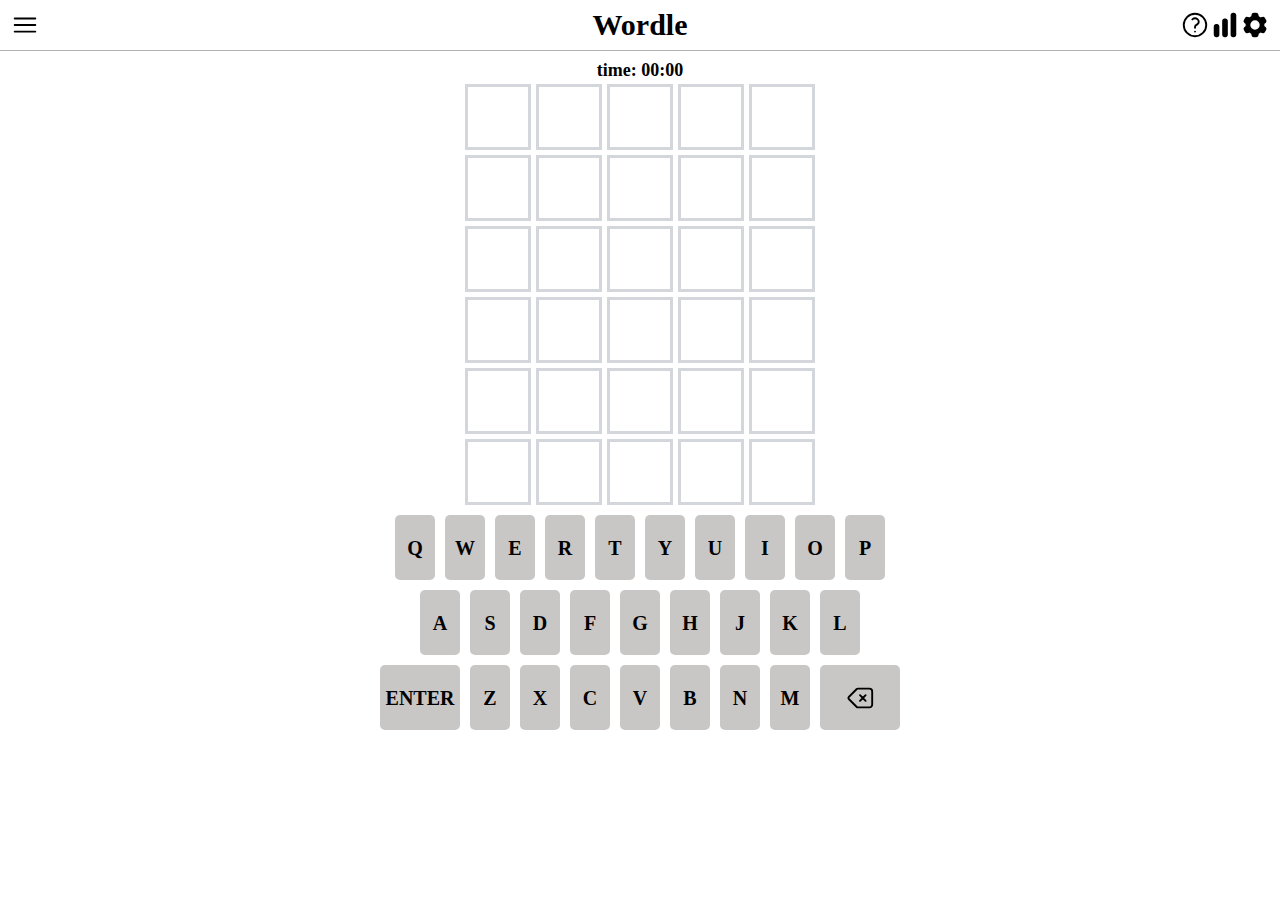
<file: index.html>
<!DOCTYPE html>
<html lang="en">
  <head>
    <meta charset="UTF-8" />
    <meta name="viewport" content="width=device-width, initial-scale=1.0" />
    <title>Wordle!!</title>
    <link rel="stylesheet" href="css/style.css" />
  </head>
  <body>
    <header>
      <!-- 스스로 해보기 -->
      <div class="header-left">
        <div class="header-icon">
          <img src="assets/menu.svg" alt="" />
        </div>
      </div>
      <div class="header-title">Wordle</div>
      <div class="header-right">
        <div class="header-icon">
          <img src="assets/question.svg" alt="" />
          <img src="assets/chart.svg" alt="" />
          <img src="assets/setting.svg" alt="" />
        </div>
      </div>
    </header>

    <main>
      <div id="timer">time: 00:00</div>
      <div class="board-row row-0">
        <div class="board-block" data-index="00"></div>
        <div class="board-block" data-index="01"></div>
        <div class="board-block" data-index="02"></div>
        <div class="board-block" data-index="03"></div>
        <div class="board-block" data-index="04"></div>
      </div>
      <div class="board-row row-1">
        <div class="board-block" data-index="10"></div>
        <div class="board-block" data-index="11"></div>
        <div class="board-block" data-index="12"></div>
        <div class="board-block" data-index="13"></div>
        <div class="board-block" data-index="14"></div>
      </div>
      <div class="board-row row-2">
        <div class="board-block" data-index="20"></div>
        <div class="board-block" data-index="21"></div>
        <div class="board-block" data-index="22"></div>
        <div class="board-block" data-index="23"></div>
        <div class="board-block" data-index="24"></div>
      </div>
      <div class="board-row row-3">
        <div class="board-block" data-index="30"></div>
        <div class="board-block" data-index="31"></div>
        <div class="board-block" data-index="32"></div>
        <div class="board-block" data-index="33"></div>
        <div class="board-block" data-index="34"></div>
      </div>
      <div class="board-row row-4">
        <div class="board-block" data-index="40"></div>
        <div class="board-block" data-index="41"></div>
        <div class="board-block" data-index="42"></div>
        <div class="board-block" data-index="43"></div>
        <div class="board-block" data-index="44"></div>
      </div>
      <div class="board-row row-5">
        <div class="board-block" data-index="50"></div>
        <div class="board-block" data-index="51"></div>
        <div class="board-block" data-index="52"></div>
        <div class="board-block" data-index="53"></div>
        <div class="board-block" data-index="54"></div>
      </div>
    </main>

    <footer>
      <!-- 스스로 해보기 -->
      <div class="keyboard-row row-1">
        <div class="keyboard-column" data-key="Q">Q</div>
        <div class="keyboard-column" data-key="W">W</div>
        <div class="keyboard-column" data-key="E">E</div>
        <div class="keyboard-column" data-key="R">R</div>
        <div class="keyboard-column" data-key="T">T</div>
        <div class="keyboard-column" data-key="Y">Y</div>
        <div class="keyboard-column" data-key="U">U</div>
        <div class="keyboard-column" data-key="I">I</div>
        <div class="keyboard-column" data-key="O">O</div>
        <div class="keyboard-column" data-key="P">P</div>
      </div>
      <div class="keyboard-row row-2">
        <div class="keyboard-column" data-key="A">A</div>
        <div class="keyboard-column" data-key="S">S</div>
        <div class="keyboard-column" data-key="D">D</div>
        <div class="keyboard-column" data-key="F">F</div>
        <div class="keyboard-column" data-key="G">G</div>
        <div class="keyboard-column" data-key="H">H</div>
        <div class="keyboard-column" data-key="J">J</div>
        <div class="keyboard-column" data-key="K">K</div>
        <div class="keyboard-column" data-key="L">L</div>
      </div>
      <div class="keyboard-row row-3">
        <div class="keyboard-column wide" data-key="ENTER">ENTER</div>
        <div class="keyboard-column" data-key="Z">Z</div>
        <div class="keyboard-column" data-key="X">X</div>
        <div class="keyboard-column" data-key="C">C</div>
        <div class="keyboard-column" data-key="V">V</div>
        <div class="keyboard-column" data-key="B">B</div>
        <div class="keyboard-column" data-key="N">N</div>
        <div class="keyboard-column" data-key="M">M</div>
        <div class="keyboard-column wide" data-key="BACK">
          <div class="backspace-icon">
            <img src="assets/backspace.svg" alt="" />
          </div>
        </div>
      </div>
      <div></div>
      <div></div>
    </footer>
  </body>
</html>
</file>
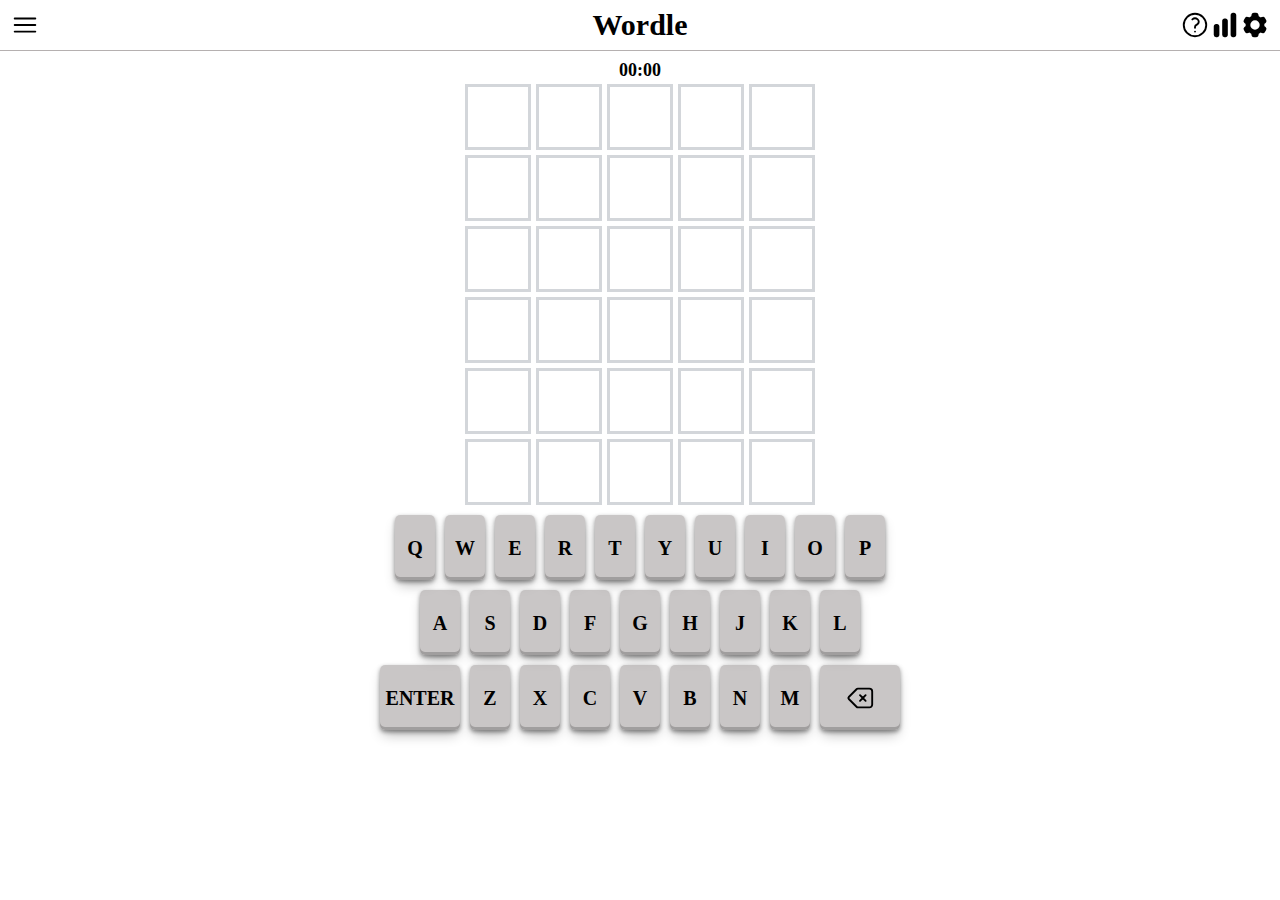
<file: static/index.html>
<!DOCTYPE html>
<html lang="en">
  <head>
    <meta charset="UTF-8" />
    <meta name="viewport" content="width=device-width, initial-scale=1.0" />
    <title>Wordle!!</title>
    <link rel="stylesheet" href="css/style.css" />
  </head>
  <body>
    <header>
      <!-- 스스로 해보기 -->
      <div class="header-left">
        <div class="header-icon">
          <img src="assets/menu.svg" alt="" />
        </div>
      </div>
      <div class="header-title">Wordle</div>
      <div class="header-right">
        <div class="header-icon">
          <img src="assets/question.svg" alt="" />
          <img src="assets/chart.svg" alt="" />
          <img src="assets/setting.svg" alt="" />
        </div>
      </div>
    </header>

    <main>
      <div id="timer">00:00</div>
      <div class="board-row row-0">
        <div class="board-block" data-index="00"></div>
        <div class="board-block" data-index="01"></div>
        <div class="board-block" data-index="02"></div>
        <div class="board-block" data-index="03"></div>
        <div class="board-block" data-index="04"></div>
      </div>
      <div class="board-row row-1">
        <div class="board-block" data-index="10"></div>
        <div class="board-block" data-index="11"></div>
        <div class="board-block" data-index="12"></div>
        <div class="board-block" data-index="13"></div>
        <div class="board-block" data-index="14"></div>
      </div>
      <div class="board-row row-2">
        <div class="board-block" data-index="20"></div>
        <div class="board-block" data-index="21"></div>
        <div class="board-block" data-index="22"></div>
        <div class="board-block" data-index="23"></div>
        <div class="board-block" data-index="24"></div>
      </div>
      <div class="board-row row-3">
        <div class="board-block" data-index="30"></div>
        <div class="board-block" data-index="31"></div>
        <div class="board-block" data-index="32"></div>
        <div class="board-block" data-index="33"></div>
        <div class="board-block" data-index="34"></div>
      </div>
      <div class="board-row row-4">
        <div class="board-block" data-index="40"></div>
        <div class="board-block" data-index="41"></div>
        <div class="board-block" data-index="42"></div>
        <div class="board-block" data-index="43"></div>
        <div class="board-block" data-index="44"></div>
      </div>
      <div class="board-row row-5">
        <div class="board-block" data-index="50"></div>
        <div class="board-block" data-index="51"></div>
        <div class="board-block" data-index="52"></div>
        <div class="board-block" data-index="53"></div>
        <div class="board-block" data-index="54"></div>
      </div>
    </main>

    <footer>
      <!-- 스스로 해보기 -->
      <div class="keyboard-row row-1">
        <div class="keyboard-column" data-key="Q" onmouseup="test('Q')">Q</div>
        <div class="keyboard-column" data-key="W">W</div>
        <div class="keyboard-column" data-key="E">E</div>
        <div class="keyboard-column" data-key="R">R</div>
        <div class="keyboard-column" data-key="T">T</div>
        <div class="keyboard-column" data-key="Y">Y</div>
        <div class="keyboard-column" data-key="U">U</div>
        <div class="keyboard-column" data-key="I">I</div>
        <div class="keyboard-column" data-key="O">O</div>
        <div class="keyboard-column" data-key="P">P</div>
      </div>
      <div class="keyboard-row row-2">
        <div class="keyboard-column" data-key="A">A</div>
        <div class="keyboard-column" data-key="S">S</div>
        <div class="keyboard-column" data-key="D">D</div>
        <div class="keyboard-column" data-key="F">F</div>
        <div class="keyboard-column" data-key="G">G</div>
        <div class="keyboard-column" data-key="H">H</div>
        <div class="keyboard-column" data-key="J">J</div>
        <div class="keyboard-column" data-key="K">K</div>
        <div class="keyboard-column" data-key="L">L</div>
      </div>
      <div class="keyboard-row row-3">
        <div class="keyboard-column wide" data-key="ENTER">ENTER</div>
        <div class="keyboard-column" data-key="Z">Z</div>
        <div class="keyboard-column" data-key="X">X</div>
        <div class="keyboard-column" data-key="C">C</div>
        <div class="keyboard-column" data-key="V">V</div>
        <div class="keyboard-column" data-key="B">B</div>
        <div class="keyboard-column" data-key="N">N</div>
        <div class="keyboard-column" data-key="M">M</div>
        <div class="keyboard-column wide" data-key="BACK">
          <div class="backspace-icon">
            <img src="assets/backspace.svg" alt="" />
          </div>
        </div>
      </div>
    </footer>
    <script src="js/index.js"></script>
  </body>
</html>
</file>
<file: css/style.css>
@import "./reset.css";
@import "./header.css";
@import "./main.css";
@import "./footer.css";
</file>
<file: static/css/style.css>
@import "./reset.css";
@import "./header.css";
@import "./main.css";
@import "./footer.css";
</file>
